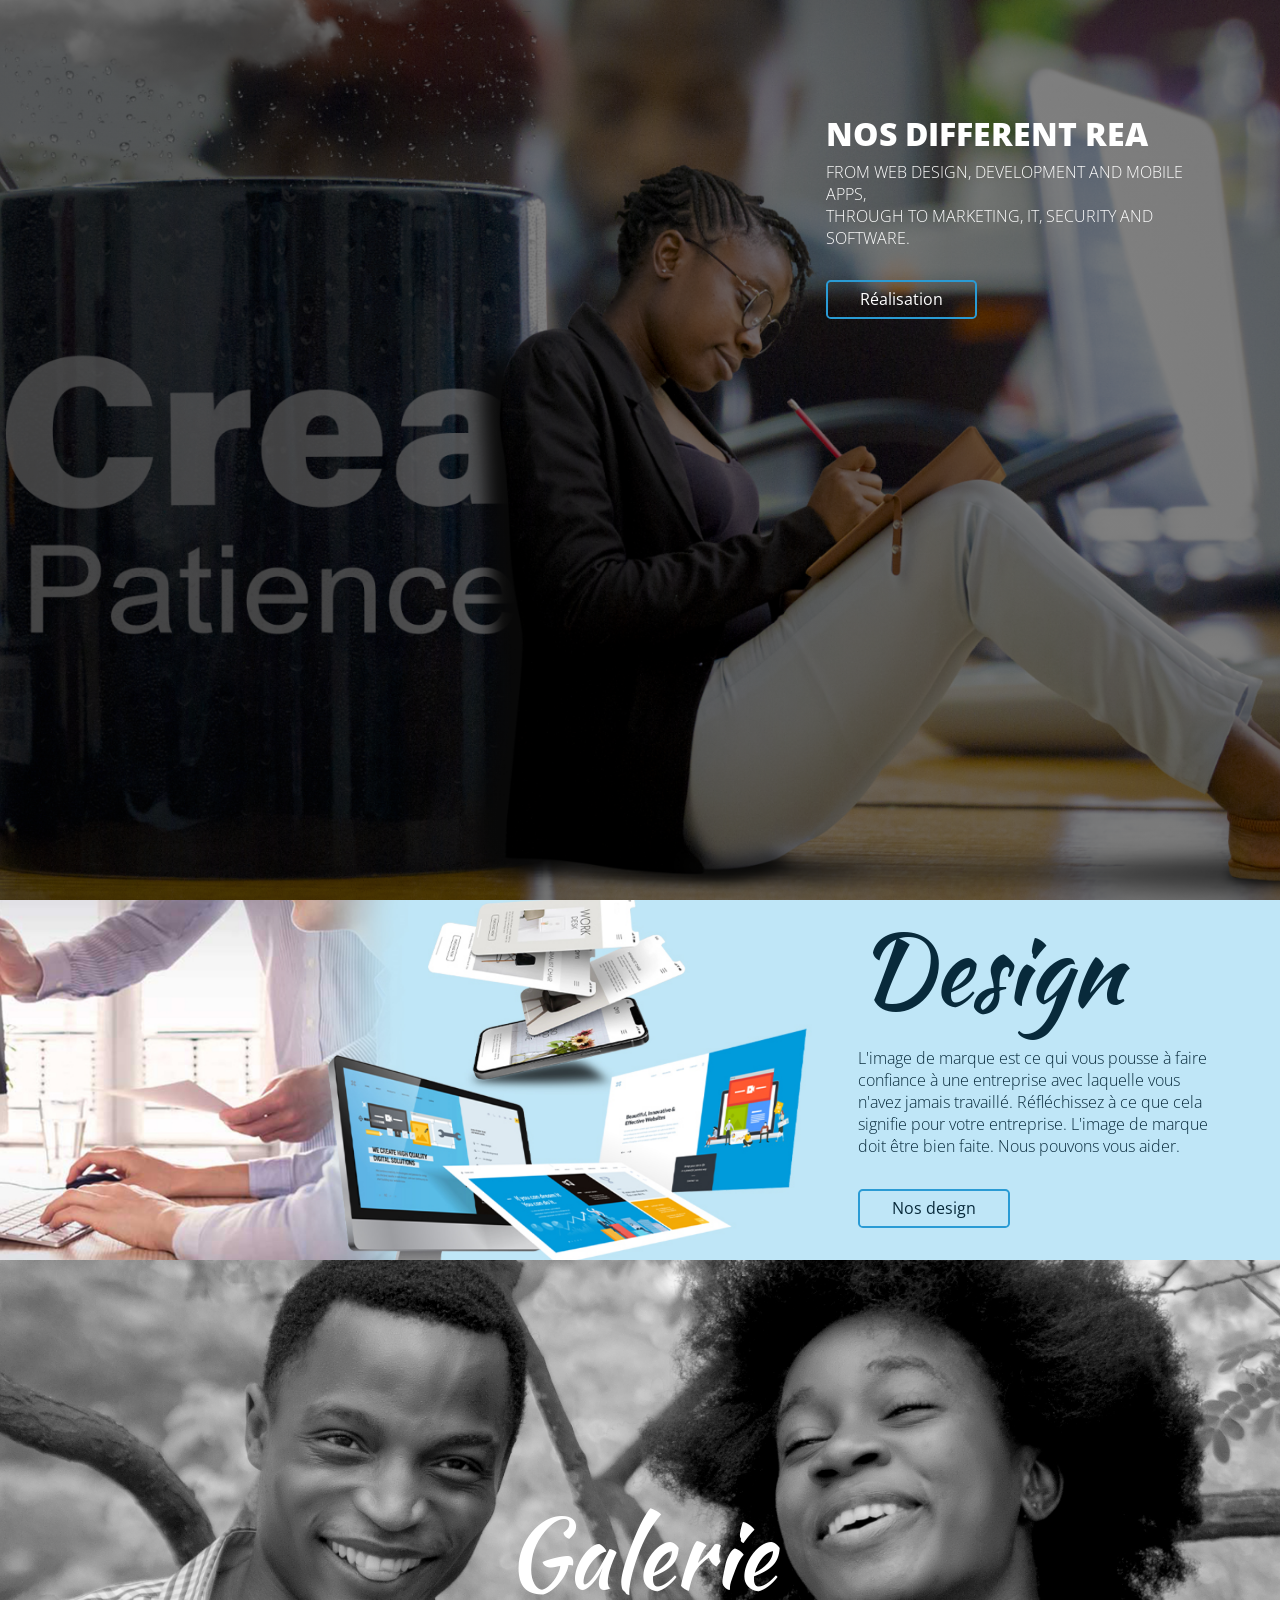
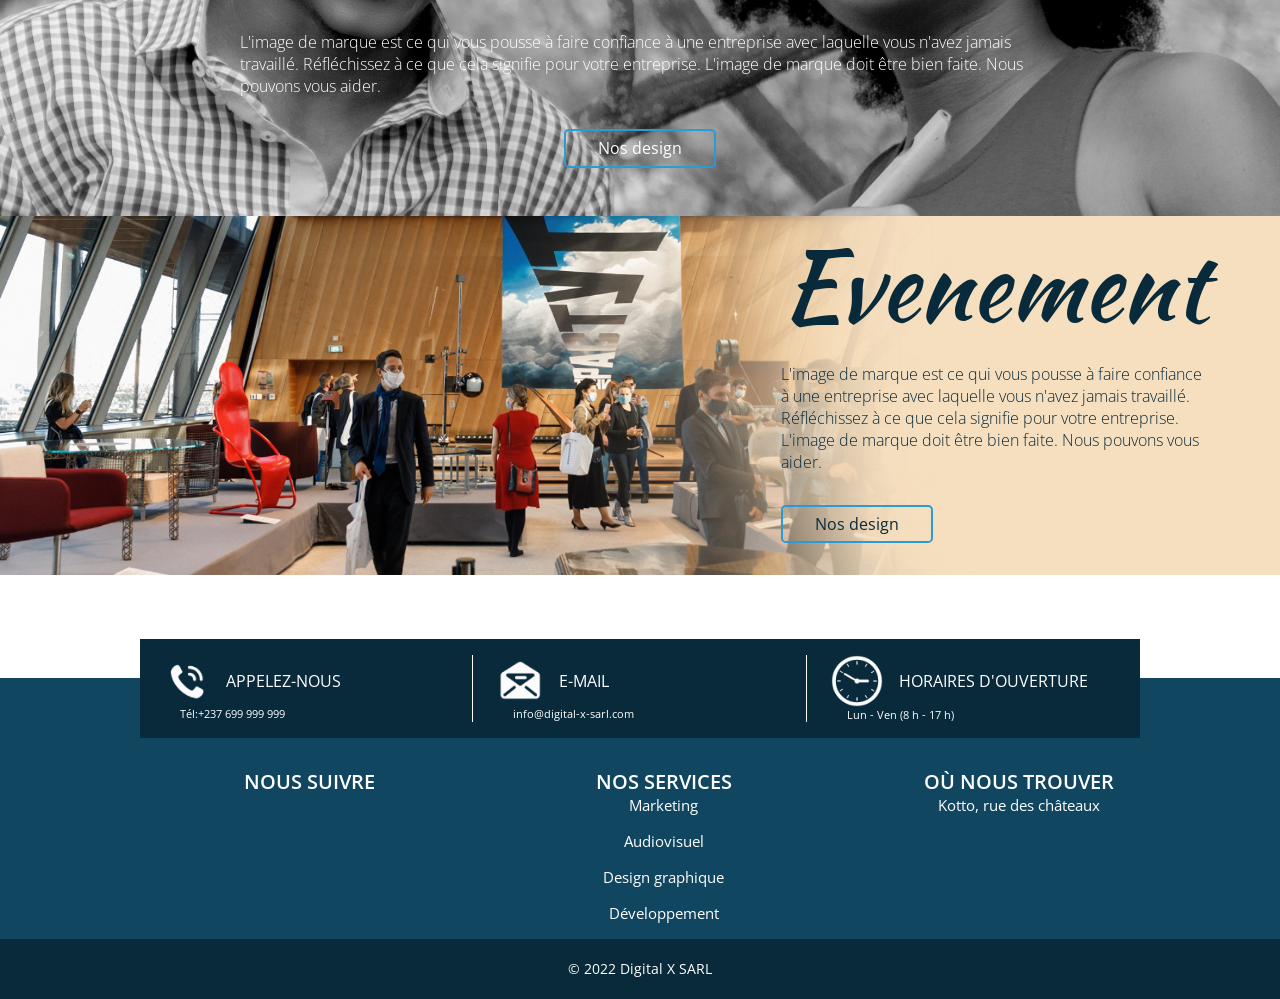
<file: portfolio/portfolio.html>
<!DOCTYPE html>
<html lang="en">
    <head>
        <meta charset="UTF-8" />
        <meta http-equiv="X-UA-Compatible" content="IE=edge" />
        <meta name="viewport" content="width=device-width, initial-scale=1.0" />
        <link rel="stylesheet" href="../style.css" />
        <link rel="stylesheet" href="../footer/footer.css" />
        <link rel="stylesheet" href="./portfolio.css" />
        <title>Portfolio</title>
    </head>
    <body>
        <main class="main__portfolio">
            <section class="portfolio__background grid__colnomiddle">
                <div class="background__content">
                    <h1>NOS DIFFERENT REA</h1>
                    <p>
                        From web design, development and mobile apps, <br />
                        through to marketing, IT, security and software.
                    </p>
                    <a href="#" class="btn">Réalisation</a>
                </div>
            </section>
            <section class="section__design bg__img grid__colnomiddle">
                <div class="design__content">
                    <h1 class="portfolio__title">Design</h1>
                    <p class="portfolio__paragraph">
                        L'image de marque est ce qui vous pousse à faire
                        confiance à une entreprise avec laquelle vous n'avez
                        jamais travaillé. Réfléchissez à ce que cela signifie
                        pour votre entreprise. L'image de marque doit être bien
                        faite. Nous pouvons vous aider.
                    </p>
                    <a href="#" class="btn portfolio__link">Nos design</a>
                </div>
            </section>
            <section class="section__galerie bg__img">
                <div class="galerie__content">
                    <h1 class="portfolio__title">Galerie</h1>
                    <p class="portfolio__paragraph">
                        L'image de marque est ce qui vous pousse à faire
                        confiance à une entreprise avec laquelle vous n'avez
                        jamais travaillé. Réfléchissez à ce que cela signifie
                        pour votre entreprise. L'image de marque doit être bien
                        faite. Nous pouvons vous aider.
                    </p>
                    <a href="#" class="btn portfolio__link">Nos design</a>
                </div>
            </section>
            <section class="section__evenement bg__img grid__colnomiddle">
                <div class="evenement__content">
                    <h1 class="portfolio__title">Evenement</h1>
                    <p class="portfolio__paragraph">
                        L'image de marque est ce qui vous pousse à faire
                        confiance à une entreprise avec laquelle vous n'avez
                        jamais travaillé. Réfléchissez à ce que cela signifie
                        pour votre entreprise. L'image de marque doit être bien
                        faite. Nous pouvons vous aider.
                    </p>
                    <a href="#" class="btn portfolio__link">Nos design</a>
                </div>
            </section>
        </main>
        <footer>
            <div class="footer__bloc_1">
                <div class="contain">
                    <div class="footer__bloc border">
                        <div class="footer__block">
                            <img
                                class="Phone"
                                src="../images/img_footer/Phone.png"
                                alt="Phone"
                            /><span>APPELEZ-NOUS</span>
                        </div>
                        <p>Tél:+237 699 999 999</p>
                    </div>
                    <div class="footer__bloc border">
                        <div class="footer__block">
                            <img
                                class="mail"
                                src="../images/img_footer/mail_la.png"
                                alt="mail_la"
                            /><span>E-MAIL</span>
                        </div>
                        <p>
                            <a href="mailto:info@digital-x-sarl.com"
                                >info@digital-x-sarl.com</a
                            >
                        </p>
                    </div>
                    <div class="footer__bloc">
                        <div class="footer__block">
                            <img
                                class="heure"
                                src="../images/img_footer/Heure.png"
                                alt="Heure"
                            /><span>HORAIRES D'OUVERTURE</span>
                        </div>
                        <p>Lun - Ven (8 h - 17 h)</p>
                    </div>
                </div>
            </div>

            <div class="footer__bloc_2">
                <div class="footer__grid_3 contain">
                    <div class="footer__big_1 col2">
                        <h4>NOUS SUIVRE</h4>
                        <div class="footer__icon">
                            <a href="/https://www.facebook.com/digitalxsarl"
                                ><ion-icon
                                    class="ion"
                                    name="logo-facebook"
                                ></ion-icon
                            ></a>
                            <a href="/Digital X SARL (@digitalxsarl) / Twitter"
                                ><ion-icon
                                    class="ion"
                                    name="logo-twitter"
                                ></ion-icon
                            ></a>
                            <a
                                href="/Digital X SARL (@digitalxsarl) • Photos et vidéos Instagram  "
                                ><ion-icon
                                    class="ion"
                                    name="logo-instagram"
                                ></ion-icon
                            ></a>
                            <a
                                href="/https://www.linkedin.com/in/digital-x-sarl-678703240"
                                ><ion-icon
                                    class="ion"
                                    name="logo-linkedin"
                                ></ion-icon
                            ></a>
                            <a href="/(607) digitalxsarl - YouTube"
                                ><ion-icon
                                    class="ion"
                                    name="logo-youtube"
                                ></ion-icon
                            ></a>
                        </div>
                    </div>
                    <div class="footer__big_1 col3">
                        <h4>NOS SERVICES</h4>
                        <div class="footer__desc">
                            <a href="/serv marketing/marketing.html"
                                >Marketing</a
                            >
                            <a href="/serv audio/audio.html">Audiovisuel</a>
                            <a href="/serv graphisme/graphisme.html"
                                >Design graphique</a
                            >
                            <a href="/serv developpement/dev.html"
                                >Développement</a
                            >
                        </div>
                    </div>
                    <div class="footer__big_1 col1">
                        <h4>Où NOUS TROUVER</h4>
                        <p>Kotto, rue des châteaux</p>
                    </div>
                </div>
            </div>

            <div class="footer__bloc_3">
                <div class="contain">
                    <div class="copy">&#169; 2022 Digital X SARL</div>
                </div>
            </div>
        </footer>
    </body>
</html>
</file>
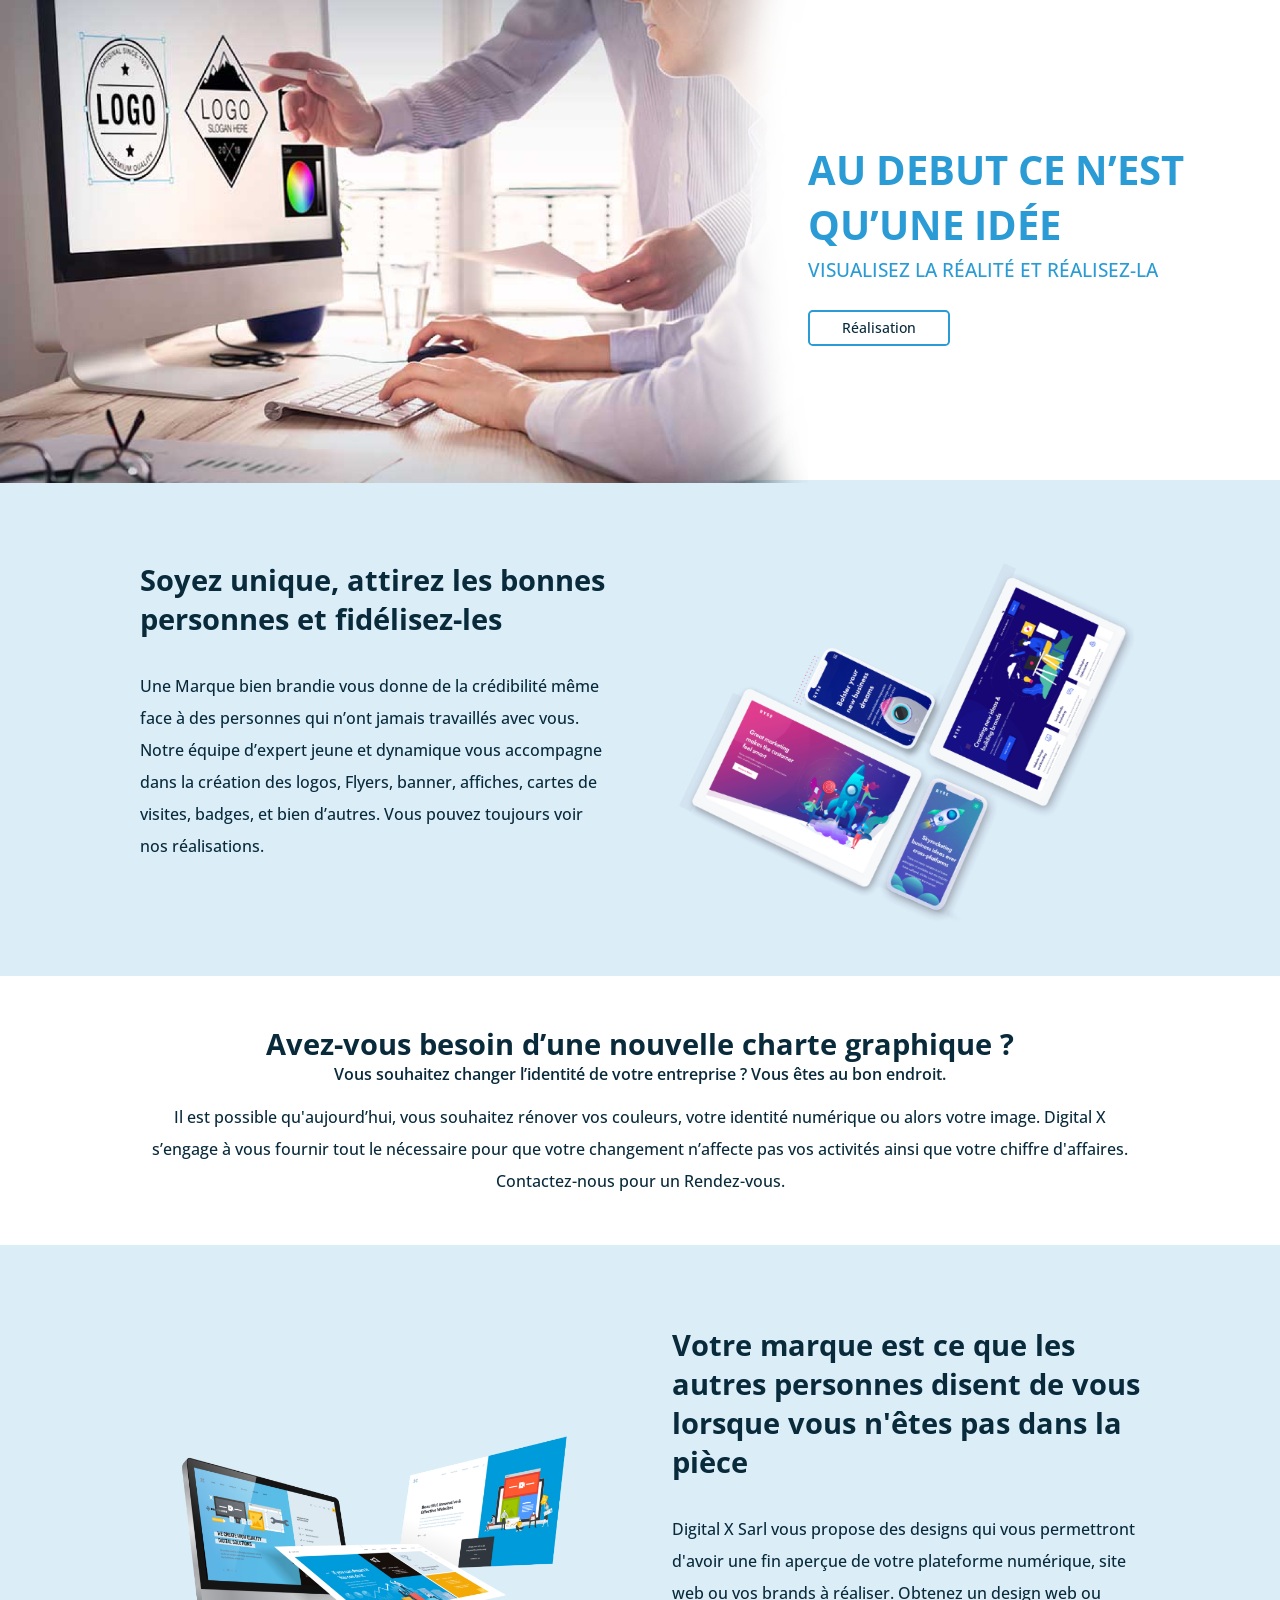
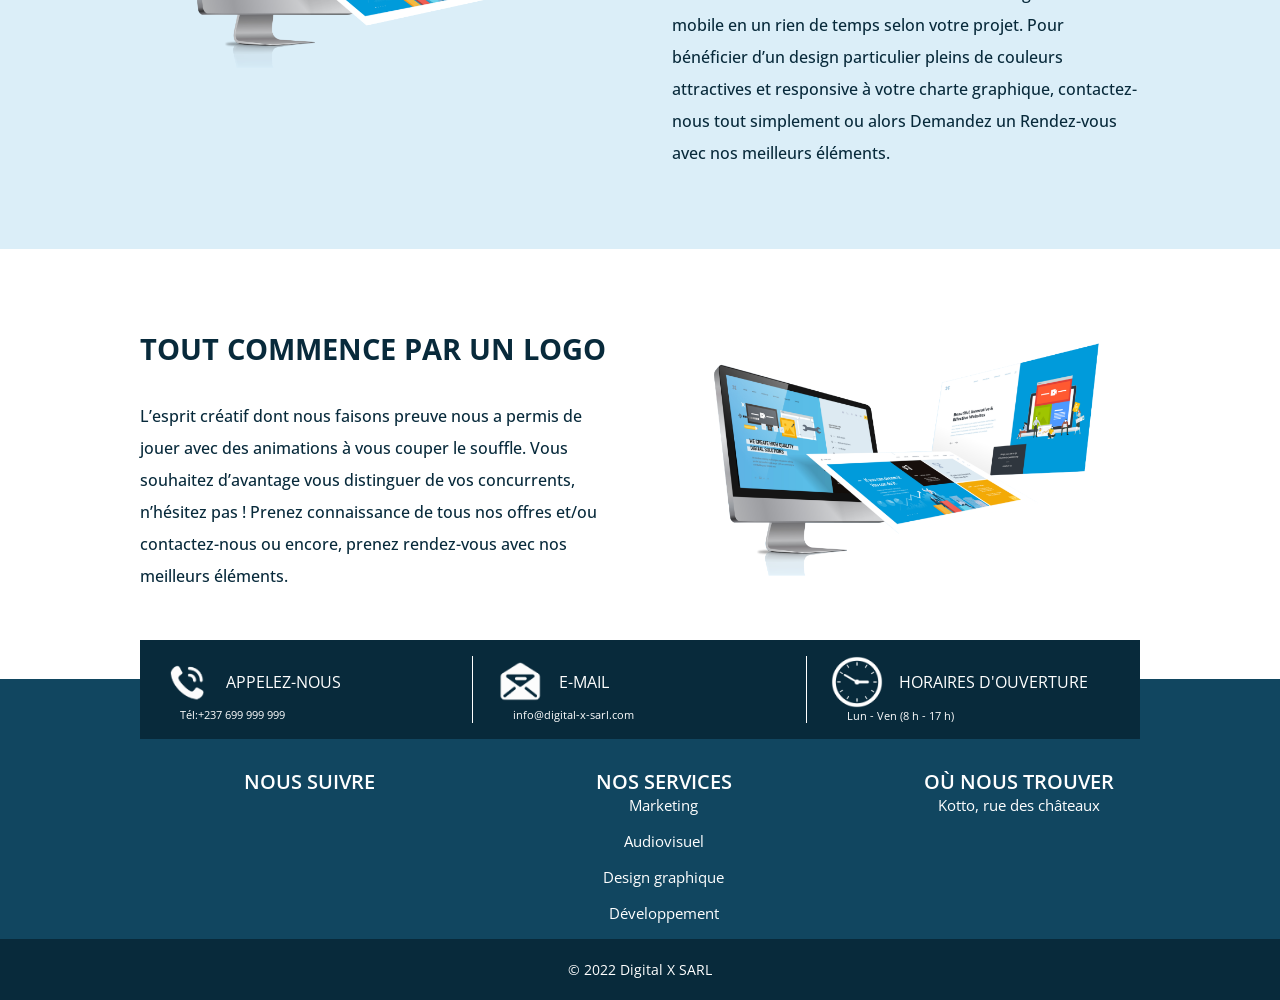
<file: serv graphisme/graphisme.html>
<!DOCTYPE html>
<html lang="en">
    <head>
        <meta charset="UTF-8" />
        <meta http-equiv="X-UA-Compatible" content="IE=edge" />
        <meta name="viewport" content="width=device-width, initial-scale=1.0" />
        
        <link rel="stylesheet" href="../style.css" />
        <link rel="stylesheet" href="./graphisme.css" />
        <link rel="stylesheet" href="../footer/footer.css" />
        
        <title>Graphisme</title>
    </head>
    <body>
        <main >
            <!-- ---------entete du graphisme------------ -->
            <section class="section__entetegraphisme grid__col2nomiddle">
                <div class="entete__imgs">
                    <img src="../images/img_graphisme/graphlogo.png" alt="image d'une femme manipulant un ordinateur" />
                </div>
                <div class="entete__text">
                    <h1 class="graphisme__title">
                        AU DEBUT CE N’EST QU’UNE IDéE
                    </h1>
                    <p class="graphisme__body">
                        Visualisez la réalité et réalisez-la
                    </p>
                    <a href="#" class="btn">Réalisation</a>
                </div>
            </section>
            <!-- ---------SECTION 2------------ -->
            <section class="section__section2graphisme">
                <div class=" container section2graph__content grid__col2">
                    <div class="section2graph__text">
                        <h2 class="graphisme__subtitle">Soyez unique, attirez les bonnes personnes et fidélisez-les<h2/>
                        <p class="graphisme__paragraph">
                            Une Marque bien brandie vous donne de la crédibilité même face à des personnes qui n’ont jamais travaillés avec vous. Notre équipe d’expert jeune et dynamique vous accompagne dans la création des logos, Flyers, banner, affiches, cartes de visites, badges, et bien d’autres. Vous pouvez toujours voir nos réalisations.
                        </p>
                    </div>
                    <div class="entete__img">
                        <img src="../images/img_graphisme/graph-img-1.png" alt="image d'appareils" />
                    </div>
                </div>
            </section>
              <!-- ---------SECTION 3------------ -->
            <section class="section__section3graphisme container">
                <h2 class="graphisme__subtitle">Avez-vous besoin d’une nouvelle charte graphique ?<h2/>
                <h3 class="graphisme__subsubtitle">Vous souhaitez changer l’identité de votre entreprise ? Vous êtes au bon endroit.</h3>
                    <p class="graphisme__paragraph paragraph__bold">
                        Il est possible qu'aujourd’hui, vous souhaitez rénover vos couleurs, votre identité numérique ou alors votre image. Digital X s’engage à vous fournir tout le nécessaire pour que votre changement n’affecte pas vos activités ainsi que votre chiffre d'affaires. Contactez-nous pour un Rendez-vous.
                    </p>
            </section>
             <!-- ---------SECTION 4------------ -->
             <section class="section__section4graphisme">
                <div class=" container section2graph__content grid__col2 padding--5">
                    <div class="entete__img section4__img">
                        <img src="../images/img_graphisme/graph-img-2.png" alt="image d'ordinateurs" />
                    </div>
                    <div class="section2graph__text">
                        <h2 class="graphisme__subtitle">Votre marque est ce que les autres personnes disent de vous lorsque vous n'êtes pas dans la pièce<h2/>
                        <p class="graphisme__paragraph">
                            Digital X Sarl vous propose des designs qui vous permettront d'avoir une fin aperçue de votre plateforme numérique, site web ou vos brands à réaliser. Obtenez un design web ou mobile en un rien de temps selon votre projet. Pour bénéficier d’un design particulier pleins de couleurs attractives et responsive à votre charte graphique, contactez-nous tout simplement ou alors Demandez un Rendez-vous avec nos meilleurs éléments.
                        </p>
                    </div>
                    
                </div>
            </section>
             <!-- ---------SECTION 5------------ -->
             <section class="section__section5graphisme">
                <div class=" container section2graph__content grid__col2">
                   
                    <div class="section2graph__text">
                        <h2 class="graphisme__subtitle">TOUT COMMENCE PAR UN LOGO<h2/>
                        <p class="graphisme__paragraph">
                            L’esprit créatif dont nous faisons preuve nous a permis de jouer avec des animations à vous couper le souffle. Vous souhaitez d’avantage vous distinguer de vos concurrents, n’hésitez pas ! Prenez connaissance de tous nos offres et/ou contactez-nous ou encore, prenez rendez-vous avec nos meilleurs éléments.
                        </p>
                    </div>
                    <div class="entete__img">
                        <img src="../images/img_graphisme/graph-img-2.png" alt="image d'ordinateurs" />
                    </div>
                    
                </div>
            </section>
        </main>
        
        <footer>
            <div class="footer__bloc_1">
                <div class="contain">
                    <div class="footer__bloc border">
                        <div class="footer__block">
                            <img
                                class="Phone"
                                src="../images/img_footer/Phone.png"
                                alt="Phone"
                            /><span>APPELEZ-NOUS</span>
                        </div>
                        <p>Tél:+237 699 999 999</p>
                    </div>
                    <div class="footer__bloc border">
                        <div class="footer__block">
                            <img
                                class="mail"
                                src="../images/img_footer/mail_la.png"
                                alt="mail_la"
                            /><span>E-MAIL</span>
                        </div>
                        <p>
                            <a href="mailto:info@digital-x-sarl.com"
                                >info@digital-x-sarl.com</a
                            >
                        </p>
                    </div>
                    <div class="footer__bloc">
                        <div class="footer__block">
                            <img
                                class="heure"
                                src="../images/img_footer/Heure.png"
                                alt="Heure"
                            /><span>HORAIRES D'OUVERTURE</span>
                        </div>
                        <p>Lun - Ven (8 h - 17 h)</p>
                    </div>
                </div>
            </div>
        
            <div class="footer__bloc_2">
                <div class="footer__grid_3 contain">
                    <div class="footer__big_1 col2">
                        <h4>NOUS SUIVRE</h4>
                        <div class="footer__icon">
                            <a href="/https://www.facebook.com/digitalxsarl"
                                ><ion-icon class="ion" name="logo-facebook"></ion-icon
                            ></a>
                            <a href="/Digital X SARL (@digitalxsarl) / Twitter"
                                ><ion-icon class="ion" name="logo-twitter"></ion-icon
                            ></a>
                            <a
                                href="/Digital X SARL (@digitalxsarl) • Photos et vidéos Instagram  "
                                ><ion-icon class="ion" name="logo-instagram"></ion-icon
                            ></a>
                            <a
                                href="/https://www.linkedin.com/in/digital-x-sarl-678703240"
                                ><ion-icon class="ion" name="logo-linkedin"></ion-icon
                            ></a>
                            <a href="/(607) digitalxsarl - YouTube"
                                ><ion-icon class="ion" name="logo-youtube"></ion-icon
                            ></a>
                        </div>
                    </div>
                    <div class="footer__big_1 col3">
                        <h4>NOS SERVICES</h4>
                        <div class="footer__desc">
                            <a href="/serv marketing/marketing.html">Marketing</a>
                            <a href="/serv audio/audio.html">Audiovisuel</a>
                            <a href="/serv graphisme/graphisme.html"
                                >Design graphique</a
                            >
                            <a href="/serv developpement/dev.html">Développement</a>
                        </div>
                    </div>
                    <div class="footer__big_1 col1">
                        <h4>Où NOUS TROUVER</h4>
                        <p>Kotto, rue des châteaux</p>
                    </div>
                </div>
            </div>
        
            <div class="footer__bloc_3">
                <div class="contain">
                    <div class="copy">&#169; 2022 Digital X SARL</div>
                </div>
            </div>
        </footer>
        
        
    </body>
</html>
</file>
<file: style.css>
@import url('https://fonts.googleapis.com/css2?family=Josefin+Sans&family=Open+Sans:wght@300;400;500;700;800&display=swap');
@import url('https://fonts.googleapis.com/css2?family=Josefin+Sans&family=Open+Sans:wght@300;500;700;800&display=swap');
@import url('https://fonts.googleapis.com/css2?family=Kaushan+Script&display=swap');
:root {
    --colorBlue: #2a9bd4;
    --colorBlack: #000;
    --colorParagraph: #082a3b;
    --colorWhite: #fff;
}
* {
    box-sizing: border-box;
    margin: 0;
    padding: 0;
}
html {
    font-family: 'Open Sans', sans-serif;
}

/**************** GENERALITE *****************/
.container {
    padding: 0 8.75rem;
    max-width: 85rem;
    margin: 0 auto;
}
.btn {
    border: 0.185rem solid var(--colorBlue);
    padding: 0.4rem 2rem;
    border-radius: 0.3rem;
}
.btn:hover {
    background-color: #2a9bd465;
}

/***********************section qui sommes nous********************/
.imagefond {
    width: 100%;
    height: 100vh;
    background: linear-gradient(rgba(0, 0, 0, 0.486), rgba(0, 0, 0, 0.486)),
        url(images/img_home/Homepage.jpg);
    background-size: cover;
    background-repeat: no-repeat;
    background-attachment: fixed;
    background-position: center;

    /* Add the blur effect */
    /* filter: blur(0.15rem);
    -webkit-filter: blur(0.15rem); */
    /* Center and scale the image nicely */
    background-position: center;
}
.textefond {
    background-color: rgb(0, 0, 0); /* Fallback color */
    background-color: rgba(0, 0, 0, 0.4); /* Black w/opacity/see-through */
    color: var(--colorWhite);
    font-weight: bold;
    position: absolute;
    top: 50%;
    left: 50%;
    transform: translate(-50%, -50%);
    z-index: 2;
    width: 80%;
    padding: 20px;
    text-align: center;
    font-family: 'Calistoga';
    font-size: 1.3rem;
    font-weight: 700;
}

.grid__col3 {
    display: grid;
    grid-template-columns: repeat(3, 1fr);
    gap: 1rem;
}
.grid__col2 {
    display: grid;
    grid-template-columns: 1fr 1fr;
}
.grid__col5 {
    display: grid;
    grid-template-columns: repeat(5, 1fr);
    gap: 1rem;
}
.presentation__content {
    margin-top: 2rem;
    display: flex;
    flex-direction: column;
    gap: 2rem;
}
.home__title {
    font-size: 1.7rem;
    font-weight: 700;
    text-align: center;
    text-transform: uppercase;
}
.home__title--blue {
    color: var(--colorBlue);
}
.presentation__subtitle {
    display: flex;
    font-size: 1.4rem;
    color: var(--colorBlue);
    justify-content: space-evenly;
    word-spacing: 0.21rem;
}
.presentation__bar {
    display: flex;
    justify-content: space-evenly;
    background-color: #2a9bd463;
    height: 0.3rem;
    margin-top: -1.8rem;
}
.bar__one {
    width: 20%;
    height: 0.3rem;
    background-color: var(--colorBlue);
    margin-left: -55%;
}
.bar__two {
    width: 20%;
    height: 0.3rem;
    background-color: var(--colorBlue);
    justify-self: center;
    margin: 0 auto;
    display: none;
}
.bar__three {
    width: 20%;
    height: 0.3rem;
    background-color: var(--colorBlue);
    margin-right: -55%;
    display: none;
}
.presentation__text {
    display: grid;
    grid-template-columns: 1fr;
    gap: 2rem;
}
.presentation__text p {
    text-align: center;
    padding: 0 9rem;
}
.text__two p {
    text-align: left;
}
.text__two,
.text__three {
    display: none;
}
/***********section nos services*********************/
.section__service {
    margin-top: 2rem;
    background: url(images/img_home/Mask_Group_33.png);
    background-size: cover;
}
.service__content {
    display: flex;
    flex-direction: column;
    gap: 2rem;
    padding-top: 2rem;
    padding-bottom: 4rem;
}
.home__title--white {
    color: var(--colorWhite);
    word-spacing: 0.2rem;
}
.service__item {
    padding: 4rem 1.5rem;
    color: var(--colorWhite);
}
.service__item h2 {
    text-transform: uppercase;
    text-align: center;
    margin-bottom: 1rem;
}
.service__item p {
    margin: 0 auto;
    font-weight: 400;
    font-size: 0.9rem;
}
.service1 {
    background: url(images/img_home/Mask_Group_2.png);
    background-size: cover;
}
.service2 {
    background: url(images/img_home/Mask_Group_2_ch.png);
    background-size: cover;
}
.service3 {
    background: url(images/img_home/Mask_Group_2_cm.png);
    background-size: cover;
}
/********ssection nos réalisations********************/
.section__realisation {
    background-color: var(--colorBlack);
}
.realisation__content {
    padding-top: 3rem;
    padding-bottom: 4rem;
    color: var(--colorWhite);
}
.realisation__text {
    display: flex;
    flex-direction: column;
    gap: 2.3rem;
}
.home__title--whiteclair {
    color: #ffffff85;
    text-align: left;
}
.realisation__text p {
    font-size: 1rem;
    font-weight: 400;
    line-height: 1.5rem;
}
.realisation__text a {
    display: inline-block;
    text-decoration: none;
    color: var(--colorWhite);
    align-self: center;
}
.link_reamedia {
    text-decoration: none;
    color: var(--colorWhite);
    align-self: center;
    display: none;
}
/*caroussel*/
.realisation__caroussel {
    background-color: gray;
    height: 60vh;
    width: 65%;
    justify-self: center;
    position: relative;
}

.realisation__caroussel img {
    object-fit: cover;
    height: 100%;
    width: 100%;
    position: absolute;
    top: 0;
    left: 0;
    opacity: 0;
    transition: opacity 0.5s;
}

.realisation__caroussel img.active {
    opacity: 1;
}

.suivant,
.precedent {
    color: var(--colorWhite);
    font-size: 3rem;
    position: absolute;
    top: 50%;
    transform: translateY(-50%);
    cursor: pointer;
}

.suivant {
    right: -3rem;
}

.precedent {
    left: -3rem;
}
/************section blog*******************/
.home__title--grisfonce {
    color: #464646;
    border-bottom: 0.1rem solid #464646;
}
.blog__content {
    padding-top: 3rem;
    padding-bottom: 4rem;
    display: grid;
    gap: 4rem;
}
.blog__img {
    background: url(images/img_home/Mask_Group_34.png);
    background-size: cover;
}
.blog__text {
    display: flex;
    flex-direction: column;
    gap: 1.5rem;
    align-items: flex-start;

    padding: 2rem 0;
}
.blog__text span {
    color: #464646;
    font-weight: 700;
}
.blog__text a {
    display: inline;
    text-decoration: none;
    color: var(--colorBlack);
}
/*********section team*******************/
.team__content {
    padding-top: 3rem;
    padding-bottom: 4rem;
    display: flex;
    flex-direction: column;
    gap: 2rem;
}
.home__title--gris {
    color: #464646;
}

.team__item img {
    width: 100%;
}
.team__item h5,
.team__item p {
    margin-top: 0.5rem;
    font-size: 0.9rem;
    color: #464646;
    text-align: center;
}

/***********************queries*******************/
/*1100px*/
@media (max-width: 68.75rem) {
    .container {
        padding-left: 6.5rem;
        padding-right: 6.5rem;
    }
}
/*950px*/
@media (max-width: 59.4rem) {
    .presentation__subtitle {
        display: grid;
        grid-template-columns: 1fr;
        justify-items: center;
        border: 0.1rem solid var(--colorBlue);
        justify-content: center;
        width: 90%;
        align-self: center;
    }

    .presentation__subtitle .subtitle1,
    .presentation__subtitle .subtitle2 {
        border-bottom: 0.1rem solid var(--colorBlue);
        text-align: center;
        width: 100%;
    }
    .presentation__subtitle .subtitle3 {
        width: 100%;
        text-align: center;
    }
    .presentation__subtitle .subtitle1 {
        background-color: var(--colorBlue);
        color: var(--colorWhite);
    }
    .presentation__bar {
        display: none;
    }
    .presentation__text p {
        text-align: center;
        padding: 0 4.5rem;
    }
    /*service*/
    .service__item {
        padding: 2rem 1.5rem;
    }
    .grid__col3 {
        grid-template-columns: 1fr;
    }
    /*realisations*/
    .realisation__text p {
        display: none;
    }
    .realisation__text a {
        display: none;
    }
    .grid__col2 {
        grid-template-columns: 1fr;
        gap: 2rem;
    }
    .home__title--whiteclair {
        text-align: center;
    }
    .link_reamedia {
        display: inline-block;
        width: auto;
        text-align: center;
        align-self: center;
        justify-self: center;
    }
    .realisation__caroussel {
        height: 50vh;
        width: 70%;
    }
    /*blog*/
    .blog__img {
        display: none;
    }

    .grid__col2 {
        grid-template-columns: 1fr;
        gap: 2rem;
    }
    .container {
        padding-left: 6.5rem;
        padding-right: 6.5rem;
    }
    .blog__content {
        padding-bottom: 1rem;
    }

    .grid__col5 {
        display: grid;
        grid-template-columns: repeat(3, 1fr);
    }
}
/*700px*/
@media (max-width: 43.75rem) {
    .container {
        padding-left: 3.5rem;
        padding-right: 3.5rem;
    }
    .presentation__text p {
        text-align: left;
        padding: 0 1.5rem;
    }
}
/*450px*/
@media (max-width: 28.125rem) {
    .container {
        padding-left: 1.5rem;
        padding-right: 1.5rem;
    }
    .home__title--blue {
        font-size: 1rem;
        font-weight: 300;
    }
    .grid__col5 {
        grid-template-columns: repeat(2, 1fr);
    }
    .service__item {
        padding: 2rem 0.4rem;
    }
    .service__content {
        padding-left: 0.5rem;
        padding-right: 0.5rem;
    }
    .home__title {
        font-size: 1.4rem;
        font-weight: 500;
    }
    .textefond {
        font-size: 1.2rem;
        font-weight: 500;
        padding: 10px;
    }
    .realisation__icon {
        width: 2rem;
        height: 2rem;
    }
    .realisation__caroussel {
        height: 50vh;
    }
}
/*350px*/
@media (max-width: 21.9rem) {
    .realisation__icon {
        display: none;
    }
    .realisation__caroussel {
        height: 60vh;
        width: 100%;
    }
    .presentation__text p {
        padding: 0 0.8rem;
    }
    .presentation__content {
        padding-left: 0.8rem;
        padding-right: 0.8rem;
    }
}
</file>
<file: footer/footer.css>
/******************* GENERALITE DU FOOTER ********************/

footer{
    font-family: 'Open Sans', sans-serif;
}
ul{
    list-style: none;
}
li{
    padding-bottom: 0.5rem;
}
a{
    color: white;
    text-decoration: none;
}
.contain{
    margin: 0 8.75rem;
}
/******************* FOOTER ********************/

.footer__bloc_2{
    width: 100%;
    color: white;
    z-index: -1;
    position: relative;
    background-color: #114660;
}
.footer__bloc_1 > .contain{
    background-color: var(--colorParagraph);
    color: white;
    padding: 1rem 0;
    display: grid;
    grid-template-columns: repeat(3, 1fr);
    margin-bottom: -3.75rem;
}
.footer__bloc{
    padding-left: 1.5rem;
}
.border{
    border-right: 0.0625rem solid white;
}
.footer__block{
    display: flex;
    align-items: center;
}
.Phone{width: 20%;padding-right: 1rem;}
.mail{width: 20%;padding-right: 1rem;}
.heure{width: 22%;padding-right: 1rem;}
.footer__bloc > p{
    white-space: nowrap;
    padding-left: 1rem;
    font-size: 0.675rem;
    margin-top: 0 1rem;
}
.footer__bloc > p > a{
    font-size: 0.675rem;
    margin-top: 0 1rem;
    white-space: nowrap;
}
.footer__big_1{
    padding-left: 3rem;
}
.footer__big_1 > h4{
    font-weight: 600;
    font-size: 1.25rem;
    text-transform: uppercase;
}
.footer__big_1 > p{
    font-size: 0.9375rem;
    white-space: nowrap;
}
.footer__desc > a{
    font-size: 0.9375rem;
    padding-bottom: 1rem;
}
.footer__desc{
    display: flex;
    flex-direction: column;
}
.ion{
    width: 10%;
}
.footer__grid_3{
    display: grid;
    text-align: center;
    padding-top: 5.575rem;
    grid-template-columns: repeat(3, 1fr);
    gap: 4rem;
}
.footer__bloc_3{
    background-color: var(--colorParagraph);
    color: white;
    font-size: 0.875rem;
    text-align: center;
}
.copy{
    padding: 1.3rem 0;
}


/******************* HOVER ********************/

.footer__bloc > p:hover, .footer__bloc > p > a:hover{
    color: var(--colorBlue);
}

/******************* MEDIA ********************/


@media (max-width: 20em) {
    .footer__bloc_2 > .contain, .footer__bloc_3 > .contain, .footer__bloc_1 > .contain{
        margin: 0;
    }
    .footer__grid_3{
        grid-template-columns: repeat(2, 1fr);
        gap: 0;
    }
    .footer__big_1, .footer__bloc{
        padding: 0;
    }
    .col1 > h4{
        margin: 0;
    }
    .footer__bloc > p, .footer__bloc > p > a{
    font-size: 0.575rem;
    white-space: normal;
    }
}

@media (max-width: 67.5em) {
    .footer__grid_3{padding-top: 4rem;
    gap: 0;}
}


@media (max-width: 57em) {
    .footer__bloc_1 > .contain, .footer__bloc_2 > .contain{
        margin: 0 4rem;
    }
    .footer__bloc_1 > .contain{
        margin-bottom: -3.75rem;
    }
    .footer__bloc_3 > .contain{
        margin: 0;
    }
    .footer__big_1{
        padding-left: 0;
    }
    .footer__grid_3{
        padding-top: 0;
        gap: 0;
    }
    .footer__bloc{
        padding-left: 1rem;
    }
    .footer__big_1{
        padding-top: 4.375rem;
        padding-left: 3rem;
    }
    .Phone{width: 30%;padding-left: 1rem;}
    .mail{width: 30%;padding-left: 1rem;}
    .heure{width: 32%;padding-left: 1rem;}
}


@media (max-width: 51.25em) {
    .footer__bloc_1 > .contain, .footer__bloc_2 > .contain{
        margin: 0 4rem;
    }
    .footer__bloc_1 > .contain{
        margin-bottom: -3.75rem;
    }
    .footer__bloc_3 > .contain{
        margin: 0;
    }
    .footer__big_1{
        padding-left: 0;
    }
    .footer__grid_3{
        grid-template-columns: repeat(3, 1fr);
        gap: 2.5rem;
    }
    .footer__bloc{
        padding-left: 0;
    }
    .footer__big_1{
        padding-top: 4.375rem;
        padding-left: 3rem;
    }
    .Phone{width: 30%;padding-left: 1rem;}
    .mail{width: 30%;padding-left: 1rem;}
    .heure{width: 32%;padding-left: 1rem;}
}


@media (max-width: 48em) {
    .footer__bloc_1 > .contain, .footer__bloc_2 > .contain{
        margin: 0 4rem;
    }
    .footer__grid_3{
        gap: 1rem;
    }
    .footer__bloc_1 > .contain{
        margin-bottom: -3.75rem;
    }
    .footer__bloc_3 > .contain{
        margin: 0;
    }
    .footer__big_1{
        padding-left: 0;
    }
    .footer__bloc{
        padding-left: 0;
        align-self: center;
        grid-template-columns: repeat(1, 1fr);
        gap: 1rem;
    }
    .footer__bloc > p,
    .footer__bloc > p > a{
    padding-left: 0.3rem;
    white-space: nowrap;
}
    .footer__block{align-self: center;}
    .Phone{width: 25%;padding-left: 0;}
    .mail{width: 25%;padding-left: 0;}
    .heure{width: 27%;padding-left: 0;}
}


@media (max-width: 39.375em) {
    .footer__bloc{
        padding-left: 0;
        align-self: center;
        grid-template-columns: repeat(1, 1fr);
        gap: 1rem;
    }
    .footer__bloc > p{
    font-size: 0.675rem;
    white-space: normal;
    }
.footer__bloc > p > a{
    font-size: 0.675rem;
    padding-left: 0.80rem;
    white-space: normal;
}
    .footer__block{align-self: center;}
}


@media (max-width: 37.5em) {
    .footer__grid_3{
        padding-top: 0;
        grid-template-columns: repeat(3, 1fr);
        gap: 1rem;
        text-align: normal;
    }
    .footer__big_1{
        padding-top: 0;
    }
    .footer__bloc_1 > .contain{
        margin: 0;
    }
}
@media (max-width: 30em) {
    .footer__grid_3{
        padding-top: 0;
        grid-template-columns: repeat(2, 1fr);
        gap: 0;
        text-align: normal;
    }
    .col3{
        grid-row: 1/-3;
        grid-column: 2;
    }
}

@media (max-width: 33.75em) {
    .footer__bloc_3 > .contain, .footer__bloc_1 > .contain{
        margin: 0;
    }
    .footer__bloc_2 > .contain{
        margin: 0 1rem;
    }
    .footer__big_1, .footer__bloc{
        padding: 0;
    }
    .footer__bloc > p > a{
        padding-left: 0;
    }
    .footer__block > span{
        display: none;
    }
    .footer__block > img{
        display: none;
    }
    .footer__bloc{
        padding-left: 0;
        align-self: center;
        grid-template-columns: repeat(1, 1fr);
        gap: 1rem;
    }
}


@media (max-width: 26.5625em) {
    .footer__bloc_3 > .contain, .footer__bloc_1 > .contain{
        margin: 0;
    }
    .footer__bloc_2 > .contain{
        margin: 0 1rem;
    }
    .footer__bloc > p{
        padding-left: 0;
    }
    .footer__big_1, .footer__bloc{
        padding: 0;
    }
    .col1 > h4{
        margin: 0;
    }
    .footer__block > span{
        display: none;
    }
}

@media (max-width: 21.875em) {
    .footer__bloc_1 > .contain, .footer__grid_3{
        grid-template-columns: repeat(1, 1fr);
        gap: 1rem;
        text-align: center;
    }
    .col3{
        grid-row:initial;
        grid-column: initial;
    }
    .border{
    border-right: 0.0625rem solid var(--colorParagraph);
    }
}


@media (width: 17.5em) {
    .footer__bloc_1 > .contain{
        width: 100%;
    }
    .footer__bloc > p,
.footer__bloc > p > a{
    font-size: 0.475rem;
    white-space: normal;
}
    .footer__bloc_1 > .contain > .footer__bloc{
        display: flex;
        flex-direction: space-around;
    }
    .footer__bloc_2 > .contain{
        margin: 0 1rem;
        grid-template-columns: repeat(1, 1fr);
        gap: 0;
        text-align: center;
    }
    .footer__big_1 > p, .footer__big_1 > ul{
        white-space: normal;
    }
    
}

@media (width: 15em) {
    .footer__bloc_1 > .contain{
        width: 100%;
    }
    .footer__bloc > p,
.footer__bloc > p > a{
    font-size: 0.46rem;
    padding-left: 0;
    white-space: normal;
}
    .footer__bloc_2 > .contain{
        margin: 0 1rem;
    }
    .footer__big_1 > p, .footer__big_1 > ul{
        white-space: normal;
    }
    .footer__block > span{
        display: none;
    }
}
</file>
<file: portfolio/portfolio.css>
.main__portfolio {
    padding-bottom: 4rem;
}
.portfolio__background {
    background: linear-gradient(rgba(0, 0, 0, 0.486), rgba(0, 0, 0, 0.486)),
        url(../images/img_portfolio/background.png);
    background-size: cover;
    background-repeat: no-repeat;
    background-attachment: fixed;
    background-position: center;
    width: 100%;
    height: 100vh;
}
.grid__colnomiddle {
    display: grid;
    grid-template-columns: 1fr 0.55fr;
}
.section__design {
    background: url(../images/img_portfolio/design_background.png);
}
.section__galerie {
    background: url(../images/img_portfolio/galery_background.png);
}
.section__evenement {
    background: url(../images/img_portfolio/event_backgound.png);
}
.bg__img {
    background-size: cover;
    background-repeat: no-repeat;
    background-position: center;
    height: auto;
}
.background__content {
    display: flex;
    flex-direction: column;
    gap: 0.4rem;
    grid-column: 2;
    padding: 7rem 4.5rem 0 0;
}
.background__content h1 {
    font-weight: 800;
    text-transform: uppercase;
    color: var(--colorWhite);
    font-size: 2rem;
}
.background__content p {
    font-weight: 300;
    text-transform: uppercase;
    color: var(--colorWhite);
}
.background__content a {
    display: inline-block;
    align-self: flex-start;
    text-decoration: none;
    color: var(--colorWhite);
    margin-top: 1.5rem;
}

.portfolio__title {
    font-family: 'Kaushan Script';
    color: var(--colorParagraph);
    font-weight: 300;
    font-size: 6rem;
}
.portfolio__paragraph {
    color: var(--colorParagraph);
    font-weight: 300;
}
.portfolio__link {
    display: inline-block;
    align-self: flex-start;
    text-decoration: none;
    color: var(--colorParagraph);
    margin-top: 1.5rem;
}
.design__content {
    display: flex;
    flex-direction: column;
    gap: 0.5rem;
    grid-column: 2;
    padding: 0 4.5rem 2rem 2rem;
}
.galerie__content {
    display: flex;
    flex-direction: column;
    gap: 0.5rem;
    align-items: center;
    margin: 0 15rem;
    padding-top: 14rem;
    padding-bottom: 3rem;
}
.galerie__content a {
    align-self: center;
}
.galerie__content a,
.galerie__content p,
.galerie__content h1 {
    color: var(--colorWhite);
}
.evenement__content {
    display: flex;
    flex-direction: column;
    gap: 0.5rem;
    grid-column: 2;
    padding: 0 4.5rem 2rem 2rem;
    padding-bottom: 2rem;
    padding-right: 4.5rem;
}
/*********queries***************************/
/*1150px*/
@media (max-width: 71.875em) {
    .background__content {
        display: flex;
        flex-direction: column;
        gap: 0.4rem;
        grid-column: 1;
        margin: 0 auto;
        padding: 2rem 5rem;
        align-self: center;
    }
    .background__content h1 {
        font-size: 4rem;
    }
    .grid__colnomiddle {
        grid-template-columns: 1fr;
    }
    .section__design {
        background: url(../images/img_portfolio/design_background.png);
        background-position: right;
    }
    .section__evenement {
        background: url(../images/img_portfolio/event_backgound.png);
        background-position: right;
    }
    .portfolio__paragraph {
        color: var(--colorParagraph);
        font-weight: 500;
    }
    .portfolio__link {
        font-size: 1.5rem;
        align-self: center;
    }
    .portfolio__title {
        text-align: center;
    }
    .galerie__content {
        margin: 0 3rem;
        padding-top: 3rem;
        padding-bottom: 3rem;
    }
}
/*800px*/
@media (max-width: 50em) {
    .portfolio__title {
        font-size: 3rem;
    }
    .background__content {
        padding: 2rem 1rem;
    }
    .background__content h1 {
        font-size: 3rem;
    }
}
/*500px*/
@media (max-width: 31.25em) {
    .background__content h1 {
        font-size: 2.1rem;
    }
    .portfolio__title {
        font-size: 2.5rem;
    }
    .portfolio__link {
        font-size: 1rem;
        align-self: center;
    }
    .evenement__content,
    .design__content {
        padding: 0 1rem 2rem 1rem;
    }
    .galerie__content {
        margin: 0 1rem;
    }
}
</file>
<file: serv graphisme/graphisme.css>
.grid__col2nomiddle {
    display: grid;
    grid-template-columns: 1.2fr 0.7fr;
    align-items: center;
}
.entete__img img,
.entete__imgs img {
    /* background: url(/images/img_graphisme/graphlogo.png); */
    width: 100%;
}
.entete__text {
    display: flex;
    flex-direction: column;
    gap: 0.2rem;
}
.graphisme__title {
    font-size: 2.5rem;
    color: var(--colorBlue);
    font-weight: bold;
    text-transform: uppercase;
}
.graphisme__body {
    font-size: 1.2rem;
    color: var(--colorBlue);
    font-weight: 500;
    text-transform: uppercase;
}
.entete__text a {
    text-decoration: none;
    color: var(--colorParagraph);
    font-size: 0.9rem;
    align-self: flex-start;
    margin-top: 1.5rem;
    font-weight: 500;
}
/* ************SECTION 2************************ */
.section__section2graphisme {
    background-color: rgba(42, 155, 212, 0.17);
    margin-top: -0.5rem;
}
.section2graph__text {
    display: flex;
    flex-direction: column;
    gap: 2rem;
}
.section2graph__content {
    padding-top: 5rem;
    padding-bottom: 3rem;
    display: grid;
    gap: 4rem;
}
.graphisme__subtitle {
    font-size: 1.8rem;
    color: var(--colorParagraph);
}
.graphisme__paragraph {
    font-weight: lighter;
    color: var(--colorParagraph);
    line-height: 2rem;
    font-size: 1rem;
    font-weight: 500;
}
/* ************SECTION 3************************ */
.section__section3graphisme {
    padding-top: 3rem;
    padding-bottom: 3rem;
    display: flex;
    flex-direction: column;
    text-align: center;
}
.graphisme__subsubtitle {
    font-size: 1rem;
    color: var(--colorParagraph);
    font-weight: 600;
}
.paragraph__bold {
    font-weight: 500;
    padding-top: 1rem;
}
/* ************SECTION 4************************ */
.section__section4graphisme {
    background-color: rgba(42, 155, 212, 0.17);
}
.padding--5 {
    padding-bottom: 5rem;
}
.section4__img {
    align-self: center;
}
/*************queries**********************/
/*1160px*/
@media (max-width: 72.5em) {
    .grid__col2 {
        grid-template-columns: 1fr;
        gap: 2rem;
    }
    /* .graphisme__paragraph {
        font-size: 1.5rem;
    }
    .graphisme__subtitle {
        font-size: 2.2rem;
        text-align: center;
    } */
    .graphisme__subsubtitle {
        /* font-size: 1.35rem; */
        padding-top: 0.6rem;
    }
    .entete__img img {
        width: 70%;
    }
    .entete__img {
        text-align: center;
    }
    .grid__col2nomiddle {
        grid-template-columns: 1fr 1fr;
    }
    .entete__text a {
        margin-top: 0.4rem;
    }
}
/*800px*/
@media (max-width: 50em) {
    .entete__img img {
        width: 100%;
        text-align: center;
    }
    .section__section2graphisme {
        margin-top: 0rem;
    }
    .graphisme__title {
        font-size: 1.8rem;
    }
    .graphisme__body {
        font-size: 1.1rem;
    }
    .section__entetegraphisme {
        height: auto;
    }
}
/*600px*/
@media (max-width: 37.5em) {
    .section__entetegraphisme {
        height: auto;
    }
    .grid__col2nomiddle {
        grid-template-columns: 1fr;
    }
    .entete__imgs {
        display: none;
    }
    .entete__text {
        padding: 2rem 1rem;
        text-align: center;
        margin: 0 auto;
    }
    .entete__text a {
        align-self: center;
    }
}
</file>
